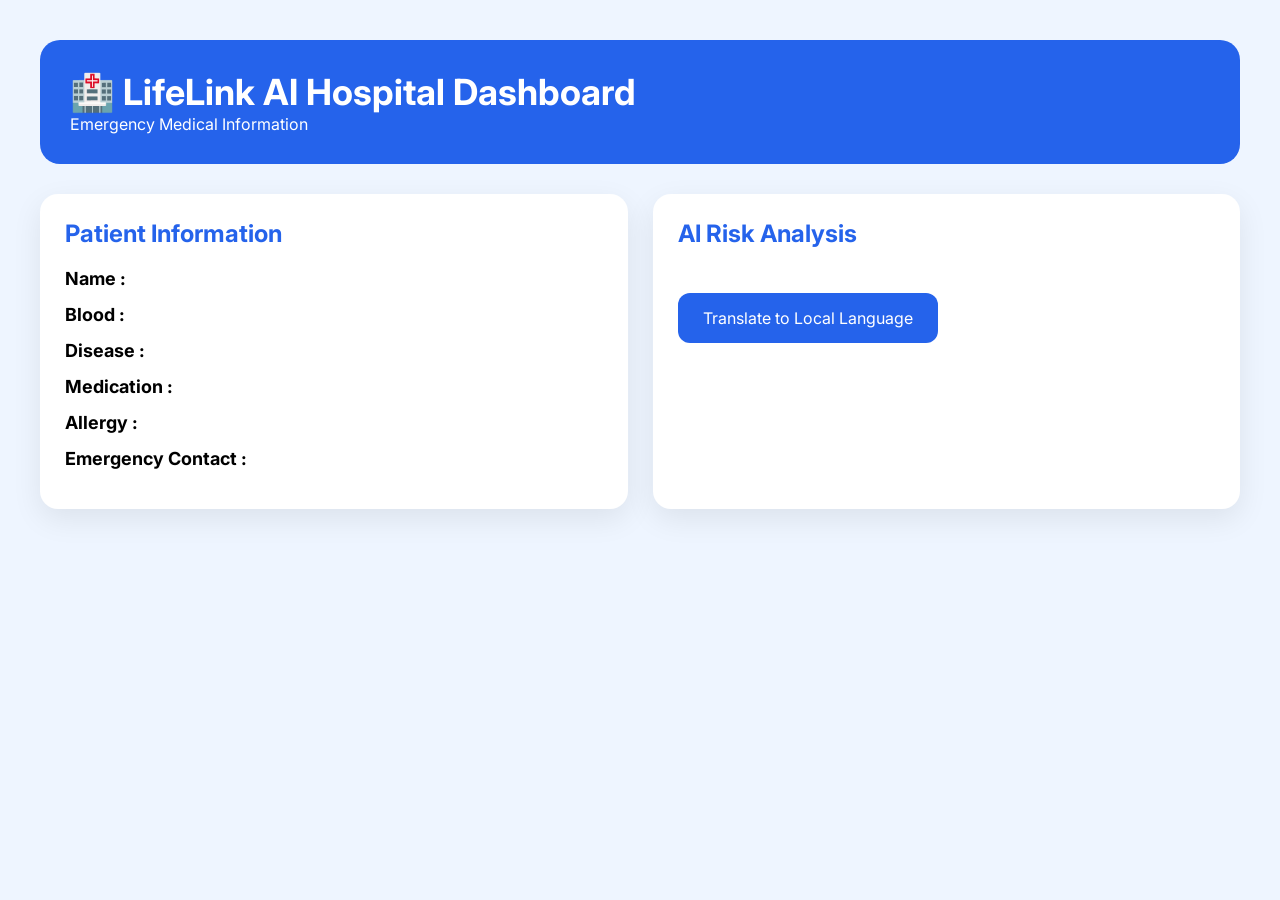
<file: hospital.html>
<!DOCTYPE html>
<html lang="en">

<head>

<meta charset="UTF-8">

<meta name="viewport" content="width=device-width, initial-scale=1.0">

<title>LifeLink AI Hospital Dashboard</title>

<link rel="preconnect" href="https://fonts.googleapis.com">

<link rel="preconnect" href="https://fonts.gstatic.com" crossorigin>

<link href="https://fonts.googleapis.com/css2?family=Inter:wght@300;400;500;600;700;800&display=swap" rel="stylesheet">

<style>

*{
    margin:0;
    padding:0;
    box-sizing:border-box;
    font-family:'Inter',sans-serif;
}

body{

    background:#eef5ff;

    padding:40px;

}

.header{

    background:#2563eb;

    color:white;

    padding:30px;

    border-radius:20px;

    margin-bottom:30px;

}

.header h1{

    font-size:36px;

}

.grid{

    display:grid;

    grid-template-columns:repeat(2,1fr);

    gap:25px;

}

.card{

    background:white;

    border-radius:18px;

    padding:25px;

    box-shadow:0 10px 30px rgba(0,0,0,.08);

}

.card h2{

    margin-bottom:20px;

    color:#2563eb;

}

.info{

    margin:15px 0;

    font-size:18px;

}

.badge{

    display:inline-block;

    padding:10px 18px;

    border-radius:30px;

    font-weight:700;

    color:white;

}

.low{

    background:#22c55e;

}

.medium{

    background:#f59e0b;

}

.high{

    background:#ef4444;

}

.aiBox{

    background:#f8fbff;

    border-left:5px solid #2563eb;

    padding:20px;

    border-radius:12px;

    line-height:1.8;

}

button{

    margin-top:25px;

    background:#2563eb;

    color:white;

    border:none;

    padding:15px 25px;

    border-radius:12px;

    cursor:pointer;

    font-size:16px;

}

button:hover{

    opacity:.9;

}

</style>

</head>

<body>

<div class="header">

<h1>🏥 LifeLink AI Hospital Dashboard</h1>

<p>Emergency Medical Information</p>

</div>

<div class="grid">

<div class="card">

<h2>Patient Information</h2>

<div class="info"><b>Name :</b> <span id="pName"></span></div>

<div class="info"><b>Blood :</b> <span id="pBlood"></span></div>

<div class="info"><b>Disease :</b> <span id="pDisease"></span></div>

<div class="info"><b>Medication :</b> <span id="pMedicine"></span></div>

<div class="info"><b>Allergy :</b> <span id="pAllergy"></span></div>

<div class="info"><b>Emergency Contact :</b> <span id="pContact"></span></div>

</div>

<div class="card">

<h2>AI Risk Analysis</h2>

<div id="riskBox"></div>

<button id="translateBtn">

Translate to Local Language

</button>

</div>

</div>
<script>

const params = new URLSearchParams(window.location.search);


const profile = {

    name: params.get("name"),
    nationality: params.get("nationality"),
    blood: params.get("blood"),
    disease: params.get("disease"),
    medicine: params.get("medicine"),
    allergy: params.get("allergy"),
    contact: params.get("contact"),
    country: params.get("country")

};

if(profile){

    document.getElementById("pName").textContent =
        profile.name;

    document.getElementById("pBlood").textContent =
        profile.blood;

    document.getElementById("pDisease").textContent =
        profile.disease;

    document.getElementById("pMedicine").textContent =
        profile.medicine;

    document.getElementById("pAllergy").textContent =
        profile.allergy;

    document.getElementById("pContact").textContent =
        profile.contact;

    let risk="Low";
    let color="low";

    if(
        profile.disease.toLowerCase().includes("diabetes") ||
        profile.allergy.trim()!=""
    ){

        risk="Medium";
        color="medium";

    }

    if(
        profile.disease.toLowerCase().includes("heart") ||
        profile.disease.toLowerCase().includes("stroke")
    ){

        risk="High";
        color="high";

    }

    document.getElementById("riskBox").innerHTML=`

        <div class="badge ${color}">

            ${risk} Risk

        </div>

        <br><br>

        <div class="aiBox">

        <b>AI Recommendation</b>

        <br><br>

        • Monitor patient's vital signs.

        <br>

        • Verify medication history.

        <br>

        • Consider allergy before treatment.

        <br>

        • Contact guardian if patient is unconscious.

        </div>

    `;

}else{

    document.getElementById("riskBox").innerHTML=`

    <div class="badge high">

    No Patient Data

    </div>

    <br><br>

    Please return to the main page and create a profile.

    `;

}

document.getElementById("translateBtn").onclick=function(){

    alert(
`Vietnamese Translation

Tên bệnh nhân đã được AI dịch sang tiếng Việt.

Đây là bản dịch minh họa dành cho bài thuyết trình.`
    );

};

</script>

</body>

</html>
</file>
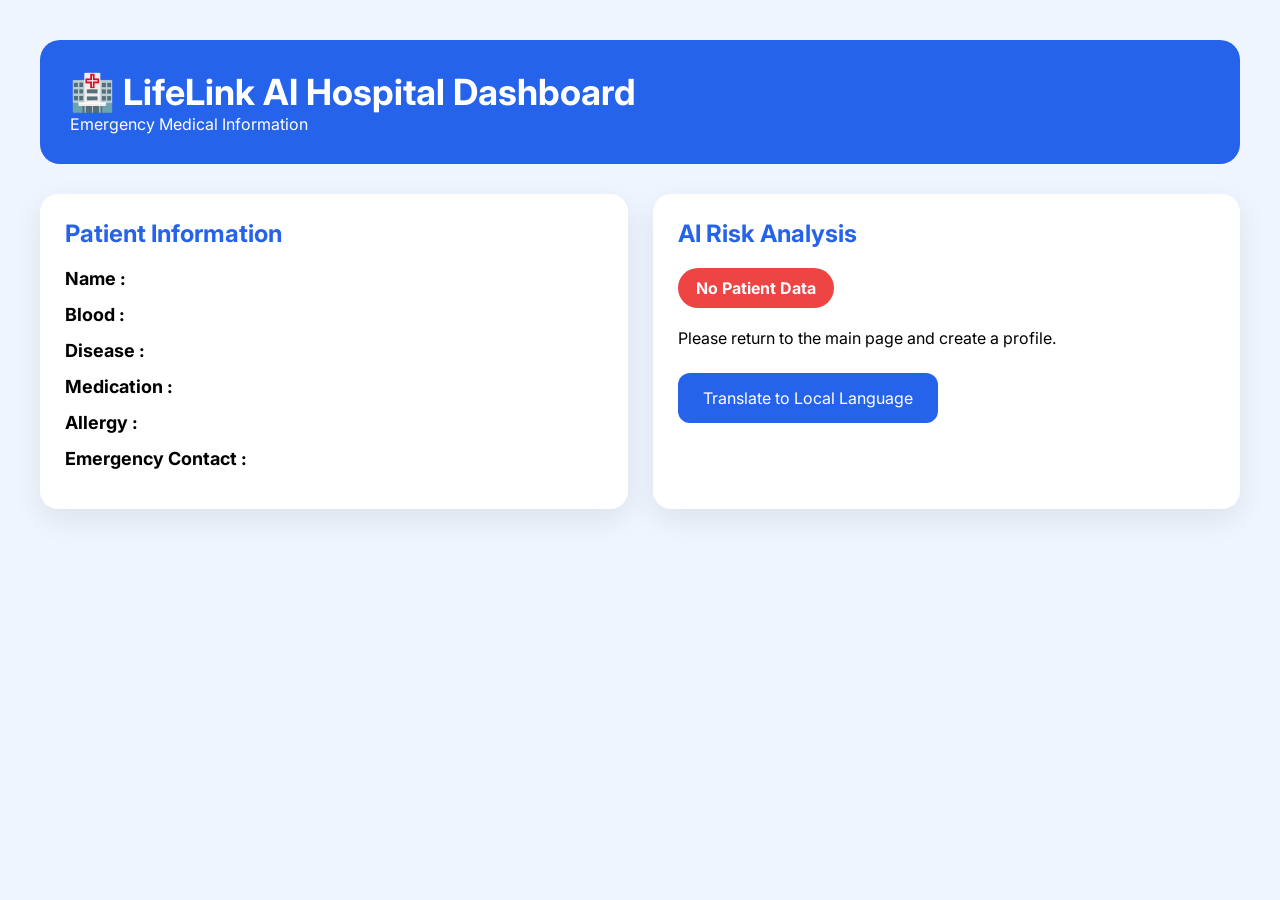
<file: lifelink/hospital.html>
<!DOCTYPE html>
<html lang="en">

<head>

<meta charset="UTF-8">

<meta name="viewport" content="width=device-width, initial-scale=1.0">

<title>LifeLink AI Hospital Dashboard</title>

<link rel="preconnect" href="https://fonts.googleapis.com">

<link rel="preconnect" href="https://fonts.gstatic.com" crossorigin>

<link href="https://fonts.googleapis.com/css2?family=Inter:wght@300;400;500;600;700;800&display=swap" rel="stylesheet">

<style>

*{
    margin:0;
    padding:0;
    box-sizing:border-box;
    font-family:'Inter',sans-serif;
}

body{

    background:#eef5ff;

    padding:40px;

}

.header{

    background:#2563eb;

    color:white;

    padding:30px;

    border-radius:20px;

    margin-bottom:30px;

}

.header h1{

    font-size:36px;

}

.grid{

    display:grid;

    grid-template-columns:repeat(2,1fr);

    gap:25px;

}

.card{

    background:white;

    border-radius:18px;

    padding:25px;

    box-shadow:0 10px 30px rgba(0,0,0,.08);

}

.card h2{

    margin-bottom:20px;

    color:#2563eb;

}

.info{

    margin:15px 0;

    font-size:18px;

}

.badge{

    display:inline-block;

    padding:10px 18px;

    border-radius:30px;

    font-weight:700;

    color:white;

}

.low{

    background:#22c55e;

}

.medium{

    background:#f59e0b;

}

.high{

    background:#ef4444;

}

.aiBox{

    background:#f8fbff;

    border-left:5px solid #2563eb;

    padding:20px;

    border-radius:12px;

    line-height:1.8;

}

button{

    margin-top:25px;

    background:#2563eb;

    color:white;

    border:none;

    padding:15px 25px;

    border-radius:12px;

    cursor:pointer;

    font-size:16px;

}

button:hover{

    opacity:.9;

}

</style>

</head>

<body>

<div class="header">

<h1>🏥 LifeLink AI Hospital Dashboard</h1>

<p>Emergency Medical Information</p>

</div>

<div class="grid">

<div class="card">

<h2>Patient Information</h2>

<div class="info"><b>Name :</b> <span id="pName"></span></div>

<div class="info"><b>Blood :</b> <span id="pBlood"></span></div>

<div class="info"><b>Disease :</b> <span id="pDisease"></span></div>

<div class="info"><b>Medication :</b> <span id="pMedicine"></span></div>

<div class="info"><b>Allergy :</b> <span id="pAllergy"></span></div>

<div class="info"><b>Emergency Contact :</b> <span id="pContact"></span></div>

</div>

<div class="card">

<h2>AI Risk Analysis</h2>

<div id="riskBox"></div>

<button id="translateBtn">

Translate to Local Language

</button>

</div>

</div>
<script>

const profile = JSON.parse(localStorage.getItem("lifelinkProfile"));

if(profile){

    document.getElementById("pName").textContent =
        profile.name;

    document.getElementById("pBlood").textContent =
        profile.blood;

    document.getElementById("pDisease").textContent =
        profile.disease;

    document.getElementById("pMedicine").textContent =
        profile.medicine;

    document.getElementById("pAllergy").textContent =
        profile.allergy;

    document.getElementById("pContact").textContent =
        profile.contact;

    let risk="Low";
    let color="low";

    if(
        profile.disease.toLowerCase().includes("diabetes") ||
        profile.allergy.trim()!=""
    ){

        risk="Medium";
        color="medium";

    }

    if(
        profile.disease.toLowerCase().includes("heart") ||
        profile.disease.toLowerCase().includes("stroke")
    ){

        risk="High";
        color="high";

    }

    document.getElementById("riskBox").innerHTML=`

        <div class="badge ${color}">

            ${risk} Risk

        </div>

        <br><br>

        <div class="aiBox">

        <b>AI Recommendation</b>

        <br><br>

        • Monitor patient's vital signs.

        <br>

        • Verify medication history.

        <br>

        • Consider allergy before treatment.

        <br>

        • Contact guardian if patient is unconscious.

        </div>

    `;

}else{

    document.getElementById("riskBox").innerHTML=`

    <div class="badge high">

    No Patient Data

    </div>

    <br><br>

    Please return to the main page and create a profile.

    `;

}

document.getElementById("translateBtn").onclick=function(){

    alert(
`Vietnamese Translation

Tên bệnh nhân đã được AI dịch sang tiếng Việt.

Đây là bản dịch minh họa dành cho bài thuyết trình.`
    );

};

</script>

</body>

</html>
</file>
